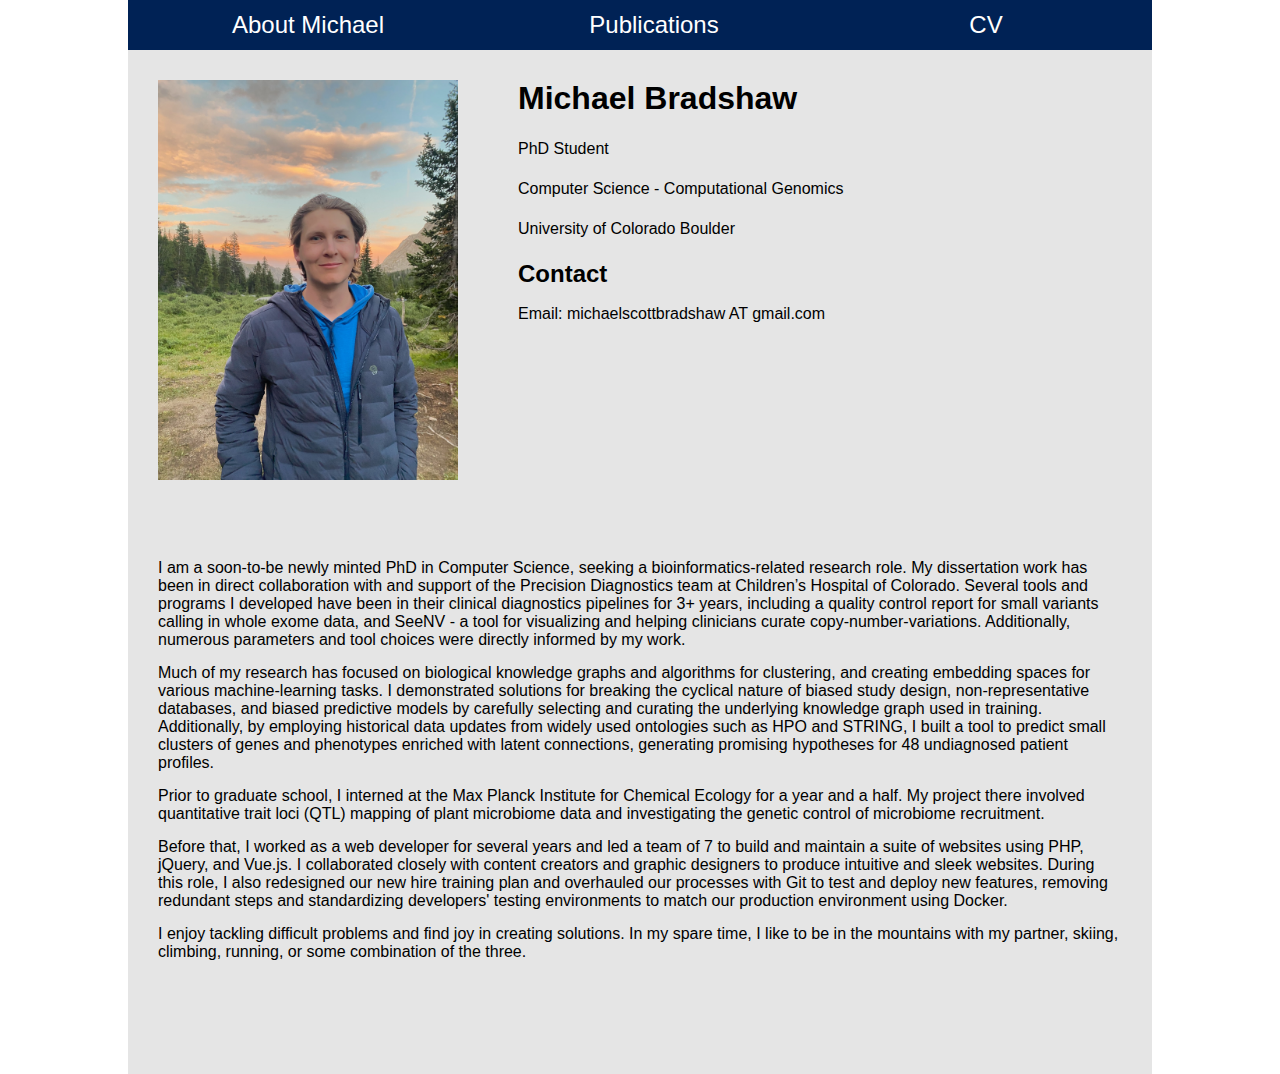
<file: index.html>
<!DOCTYPE html>
<html>

<head>
  <meta charset="utf-8">
  <title></title>
  <meta name="author" content="">
  <meta name="description" content="">
  <meta name="viewport" content="width=device-width, initial-scale=1">

  <link href="style.css" rel="stylesheet">
</head>

<body>
  <div class="layout">


    <a href="https://msbradshaw.github.io/" class="headerItem">About Michael</a>
    <a href="https://msbradshaw.github.io/publications.html" class="headerItem">Publications</a>
    <a href="Bradshaw_CV.pdf" class="headerItem" download>CV</a>

    <div class="imgwrap">
      <img src="michael.jpg">
    </div>

    <div class="info">
      <h1>Michael Bradshaw</h1>
      <p>PhD Student</p>
      <p>Computer Science - Computational Genomics</p>
      <p>University of Colorado Boulder</p>
      <h2>Contact</h2>
      <p>Email: michaelscottbradshaw AT gmail.com</p>
    </div>

    <div class="text">
      <p>I am a soon-to-be newly minted PhD in Computer Science, seeking a bioinformatics-related research role. My dissertation work has been in direct collaboration with and support of the Precision Diagnostics team at Children’s Hospital of Colorado. Several tools and programs I developed have been in their clinical diagnostics pipelines for 3+ years, including a quality control report for small variants calling in whole exome data, and SeeNV - a tool for visualizing and helping clinicians curate copy-number-variations. Additionally, numerous parameters and tool choices were directly informed by my work.</p>

      <p>Much of my research has focused on biological knowledge graphs and algorithms for clustering, and creating embedding spaces for various machine-learning tasks. I demonstrated solutions for breaking the cyclical nature of biased study design, non-representative databases, and biased predictive models by carefully selecting and curating the underlying knowledge graph used in training. Additionally, by employing historical data updates from widely used ontologies such as HPO and STRING, I built a tool to predict small clusters of genes and phenotypes enriched with latent connections, generating promising hypotheses for 48 undiagnosed patient profiles.</p>

      <p>Prior to graduate school, I interned at the Max Planck Institute for Chemical Ecology for a year and a half. My project there involved quantitative trait loci (QTL) mapping of plant microbiome data and investigating the genetic control of microbiome recruitment.</p>

      <p>Before that, I worked as a web developer for several years and led a team of 7 to build and maintain a suite of websites using PHP, jQuery, and Vue.js. I collaborated closely with content creators and graphic designers to produce intuitive and sleek websites. During this role, I also redesigned our new hire training plan and overhauled our processes with Git to test and deploy new features, removing redundant steps and standardizing developers' testing environments to match our production environment using Docker.</p>

      <p>I enjoy tackling difficult problems and find joy in creating solutions. In my spare time, I like to be in the mountains with my partner, skiing, climbing, running, or some combination of the three.</p>

    </div>

  </div>
</body>
</html>
</file>
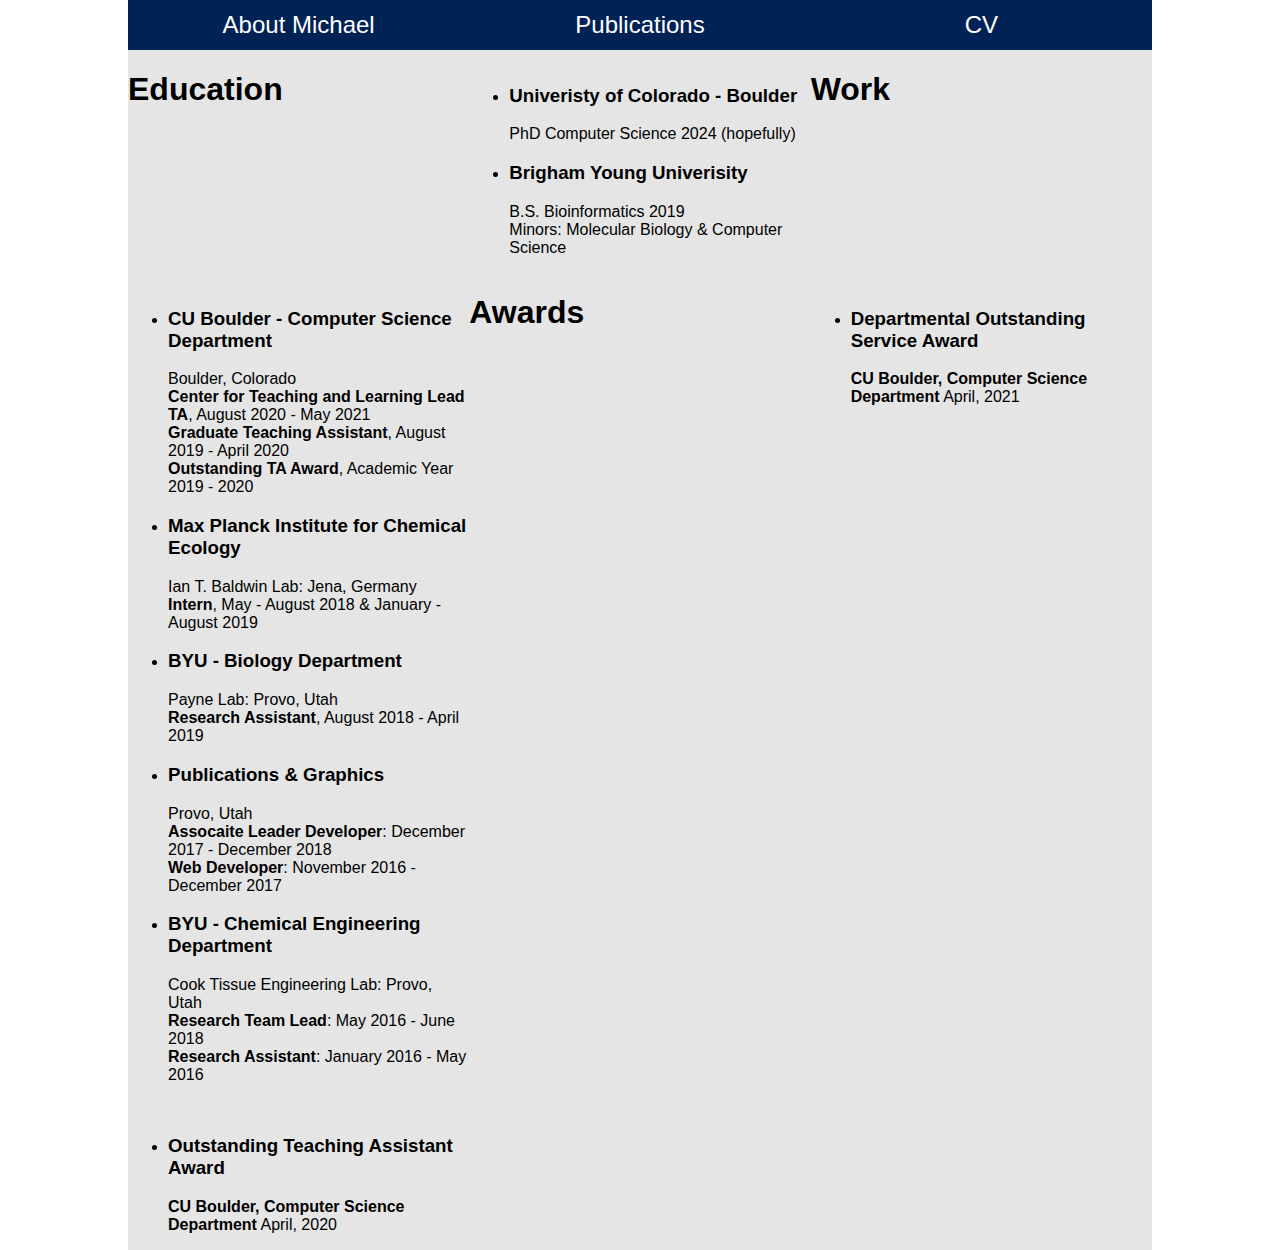
<file: experience.html>
<!DOCTYPE html>
<html>

<head>
  <meta charset="utf-8">
  <title></title>
  <meta name="author" content="">
  <meta name="description" content="">
  <meta name="viewport" content="width=device-width, initial-scale=1">

  <link href="style.css" rel="stylesheet">
</head>

<body>
    <div class="layout">

        <a href="https://msbradshaw.github.io/" class="headerItem">About Michael</a>
        <a href="https://msbradshaw.github.io/publications.html" class="headerItem">Publications</a>
        <a href="Bradshaw_CV.pdf" class="headerItem" download>CV</a>

        <h1 class="pageTitle">Education</h1>
        <ul class="pubList">
            <li>
                <h3>
                    Univeristy of Colorado - Boulder
                </h3>
                <p>PhD Computer Science 2024 (hopefully)</p>
            </li>
            <li>
                <h3>
                    Brigham Young Univerisity
                </h3>
                <p>B.S. Bioinformatics 2019</p>
                <p>Minors: Molecular Biology & Computer Science</p>
            </li>
        </ul>

        <h1 class="pageTitle">Work</h1>
        <ul class="pubList">
            <li>
                <h3>
                    CU Boulder - Computer Science Department
                </h3>
                <p>Boulder, Colorado</p>
                <p><b>Center for Teaching and Learning Lead TA</b>, August 2020 - May 2021</p>
                <p><b>Graduate Teaching Assistant</b>, August 2019 - April 2020</p>
                <p><b>Outstanding TA Award</b>, Academic Year 2019 - 2020</p>
            </li>
            <li>
                <h3>
                    Max Planck Institute for Chemical Ecology
                </h3>
                <p>Ian T. Baldwin Lab: Jena, Germany</p>
                <p><b>Intern</b>, May - August 2018 & January - August 2019</p>
            </li>
            <li>
                <h3>
                    BYU - Biology Department
                </h3>
                <p>Payne Lab: Provo, Utah</p>
                <p><b>Research Assistant</b>, August 2018 - April 2019</p>
            </li>
            <li>
                <h3>
                    Publications & Graphics
                </h3>
                <p>Provo, Utah</p>
                <p><b>Assocaite Leader Developer</b>: December 2017 - December 2018</p>
                <p><b>Web Developer</b>: November 2016 - December 2017</p>
            </li>
            <li>
                <h3>
                    BYU - Chemical Engineering Department
                </h3>
                <p>Cook Tissue Engineering Lab: Provo, Utah</p>
                <p><b>Research Team Lead</b>: May 2016 - June 2018</p>
                <p><b>Research Assistant</b>: January 2016 - May 2016</p>
            </li>
        </ul>
        <h1 class="pageTitle">Awards</h1>
        <ul class="pubList">
            <li>
                <h3>
                    Departmental Outstanding Service Award
                </h3>
                <p><b>CU Boulder, Computer Science Department</b> April, 2021</p>
            </li>
        </ul>
        <ul class="pubList">
            <li>
                <h3>
                    Outstanding Teaching Assistant Award
                </h3>
                <p><b>CU Boulder, Computer Science Department</b> April, 2020</p>
            </li>
        </ul>
    </div>
</body>
</html>
</file>
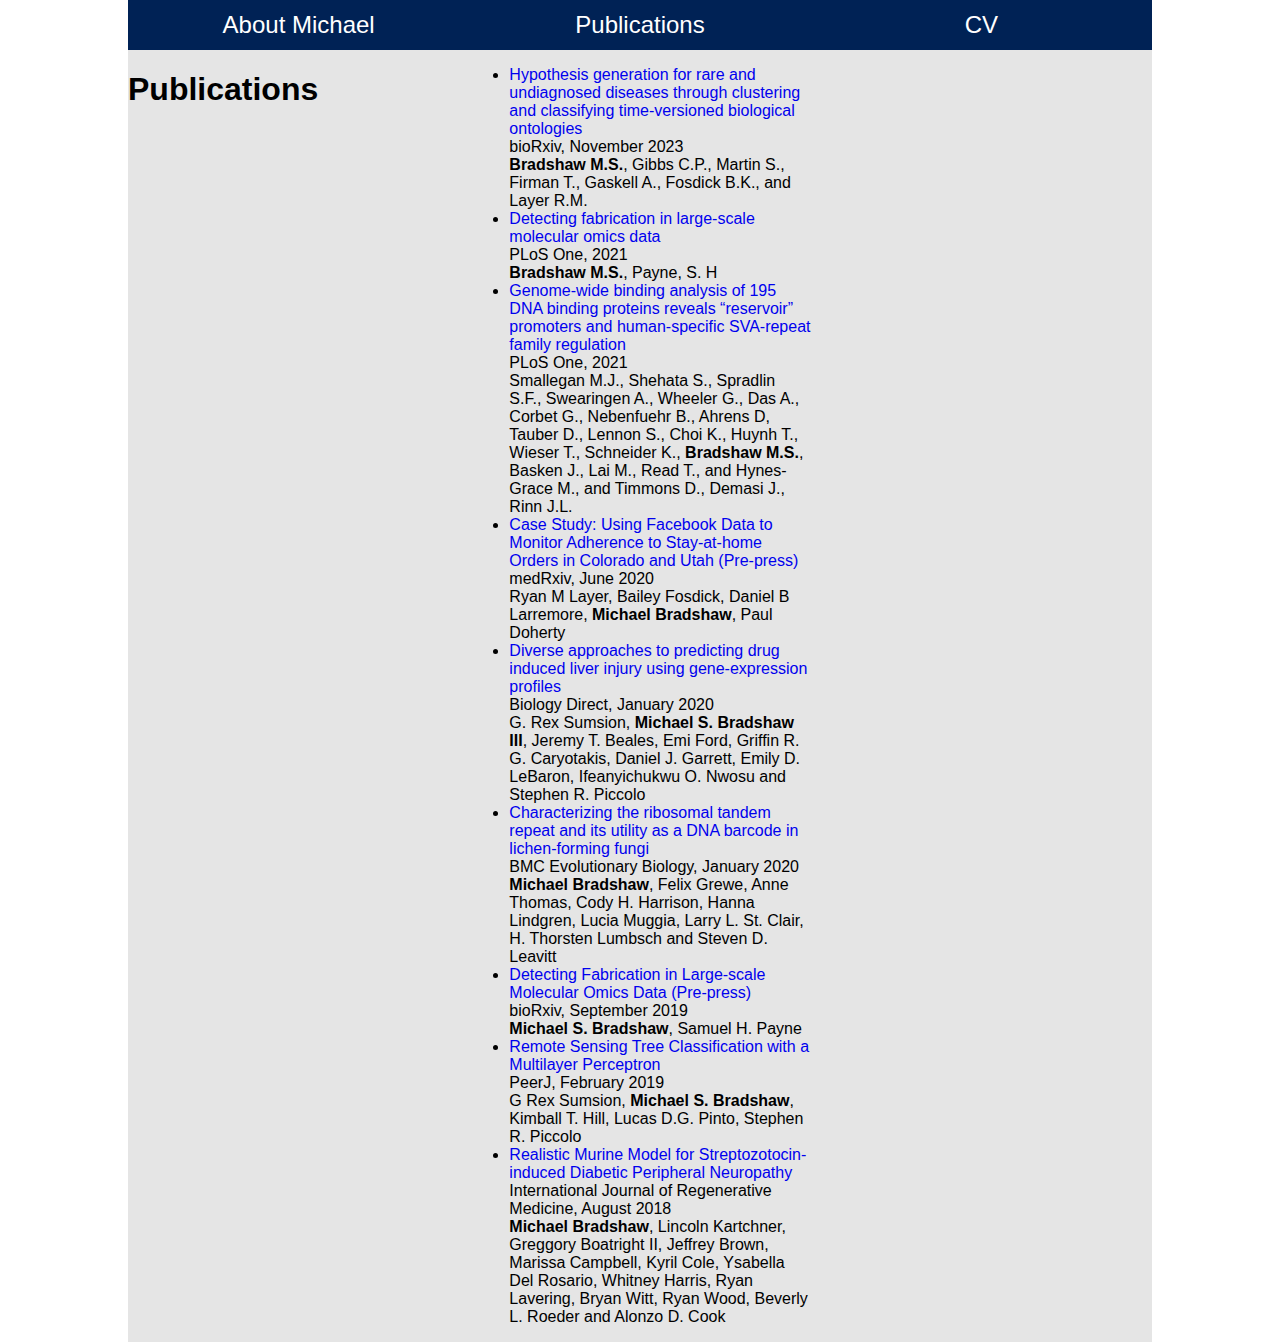
<file: publications.html>
<!DOCTYPE html>
<html>

<head>
  <meta charset="utf-8">
  <title></title>
  <meta name="author" content="">
  <meta name="description" content="">
  <meta name="viewport" content="width=device-width, initial-scale=1">

  <link href="style.css" rel="stylesheet">
</head>

<body>
  <div class="layout">

    <a href="https://msbradshaw.github.io/" class="headerItem">About Michael</a>
    <a href="https://msbradshaw.github.io/publications.html" class="headerItem">Publications</a>
    <!-- <a href="https://msbradshaw.github.io/experience.html" class="headerItem">CV</a> -->
    <a href="Bradshaw_CV.pdf" class="headerItem" download>CV</a>

    <h1 class="pageTitle">Publications</h1>
    <ul class="pubList">
      <li>
        <a href="https://www.biorxiv.org/content/10.1101/2023.11.09.566432v1">
           Hypothesis generation for rare and undiagnosed diseases through clustering and classifying time-versioned biological ontologies
        </a>
        <p>bioRxiv, November 2023</p>
        <p><b>Bradshaw M.S.</b>, Gibbs C.P., Martin S., Firman T., Gaskell A., Fosdick B.K., and Layer R.M.</p>
      </li>
      <li>
        <a href="https://journals.plos.org/plosone/article?id=10.1371/journal.pone.0260395">
          Detecting fabrication in large-scale molecular omics data
        </a>
        <p>PLoS One, 2021</p>
        <p><b>Bradshaw M.S.</b>, Payne, S. H</p>
      </li>
      <li>
        <a href="https://journals.plos.org/plosone/article?id=10.1371/journal.pone.0260395">
          Genome-wide binding analysis of 195 DNA binding proteins reveals “reservoir” promoters and human-specific SVA-repeat family regulation
        </a>
        <p>PLoS One, 2021</p>
        <p>Smallegan M.J., Shehata S., Spradlin S.F., Swearingen A., Wheeler G., Das A., Corbet G., Nebenfuehr B., Ahrens D, Tauber D., Lennon S., Choi K., Huynh T., Wieser T., Schneider K., <b>Bradshaw M.S.</b>, Basken J., Lai M., Read T., and Hynes-Grace M., and Timmons D., Demasi J., Rinn J.L.</p>
      </li>
      <li>
        <a href="https://www.medrxiv.org/content/10.1101/2020.06.04.20122093v1">
            Case Study: Using Facebook Data to Monitor Adherence to Stay-at-home Orders in Colorado and Utah (Pre-press)
        </a>
        <p>medRxiv, June 2020</p>
        <p>Ryan M Layer, Bailey Fosdick, Daniel B Larremore, <b>Michael Bradshaw</b>, Paul Doherty</p>
      </li>
      <li>
        <a href="https://biologydirect.biomedcentral.com/track/pdf/10.1186/s13062-019-0257-6">
            Diverse approaches to predicting drug induced liver injury using gene-expression profiles
        </a>
        <p>Biology Direct, January 2020</p>
        <p>G. Rex Sumsion, <b>Michael S. Bradshaw III</b>, Jeremy T. Beales, Emi Ford, Griffin R. G. Caryotakis, Daniel J. Garrett, Emily D. LeBaron, Ifeanyichukwu O. Nwosu and Stephen R. Piccolo</p>
      </li>
      <li>
        <a href="https://bmcevolbiol.biomedcentral.com/track/pdf/10.1186/s12862-019-1571-4">
            Characterizing the ribosomal tandem repeat and its utility as a DNA barcode in lichen-forming fungi
        </a>
        <p>BMC Evolutionary Biology, January 2020</p>
        <p><b>Michael Bradshaw</b>, Felix Grewe, Anne Thomas, Cody H. Harrison, Hanna Lindgren, Lucia Muggia, Larry L. St. Clair, H. Thorsten Lumbsch and Steven D. Leavitt</p>
      </li>
      <li>
        <a href="https://www.biorxiv.org/content/10.1101/757070v1">
          Detecting Fabrication in Large-scale Molecular Omics Data (Pre-press)
        </a>
        <p>bioRxiv, September 2019</p>
        <p><b>Michael S. Bradshaw</b>, Samuel H. Payne</p>
      </li>
      <li>
        <a href="https://peerj.com/articles/6101/">
          Remote Sensing Tree Classification with a Multilayer Perceptron
        </a>
        <p>PeerJ, February 2019</p>
        <p>G Rex Sumsion, <b>Michael S. Bradshaw</b>, Kimball T. Hill, Lucas D.G. Pinto, Stephen R. Piccolo​</p>
      </li>
      <li>
        <a href="https://www.sciencerepository.org/realistic-murine-model-for-streptozotocin-induced-diabetic-peripheral-neuropathy_RGM-2-106">
          Realistic Murine Model for Streptozotocin-induced Diabetic Peripheral Neuropathy
        </a>
        <p>International Journal of Regenerative Medicine, August 2018</p>
        <p><b>Michael Bradshaw</b>, Lincoln Kartchner, Greggory Boatright II, Jeffrey Brown, Marissa Campbell, Kyril Cole, Ysabella Del Rosario, Whitney Harris, Ryan Lavering, Bryan Witt, Ryan Wood, Beverly L. Roeder and Alonzo D. Cook</p>
      </li>
    </ul>

  </div>
</body>
</html>
</file>
<file: style.css>
a{
  text-decoration: none;
}

body{
  margin: 0;
  font-family: sans-serif;
}

.layout{
  background: #e5e5e5;
  display: grid;
  grid-template-columns: 1fr 1fr 1fr;
  grid-template-rows: 50px auto auto;
  width: 1024px;
  margin: 0 auto;
}

.headerItem{
  background: #002255;
  grid-row: 1/2;
  width: auto;
  color: white;
  font-size: 1.5em;
  text-align: center;
  line-height: 50px;
}

.headerItem:hover{
  opacity: .8;
}

.imgwrap{
  grid-row: 2/3;
  grid-column: 1/2;
  width: 300px;
  height: auto;
  margin: 30px;
}

.imgwrap img{
  width: inherit;
}

.info{
  margin: 30px;
  grid-row: 2/3;
  grid-column: 2/4;
  display: grid;
  grid-template-rows: 60px 40px 40px 40px 45px 40px;
}

.info h1,h2,p{
  margin: 0;
}

.text{
  grid-column: 1/4;
  grid-row: 3/4;
  margin: 30px;
  min-height: 500px;
}

.text p{
  font-size: 1em;
  margin-top: 15px;
}

.text a{
  color: #0062B8;
}
</file>
